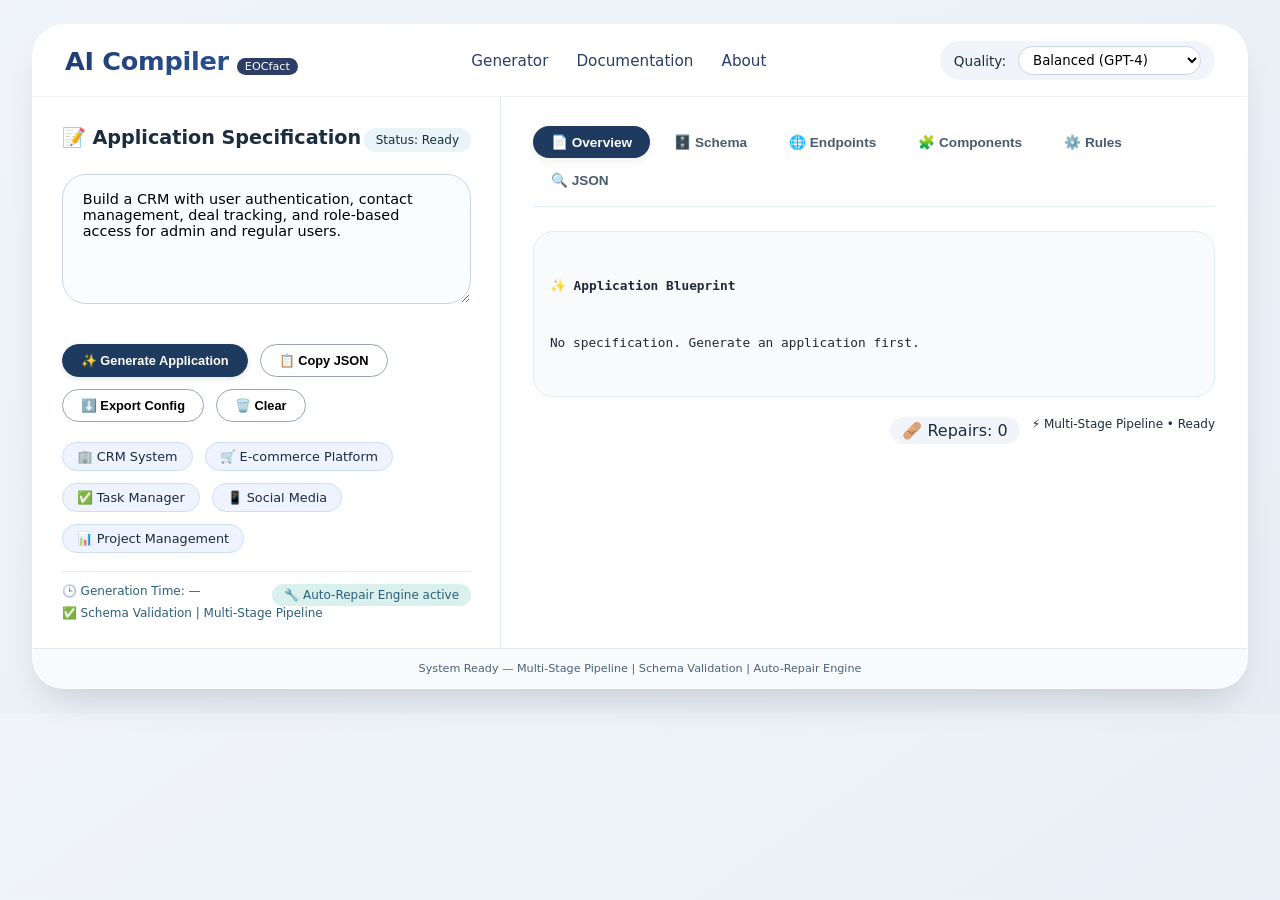
<file: ai_compiler/web/templates/index.html>
<!DOCTYPE html>
<html lang="en">
<head>
    <meta charset="UTF-8">
    <meta name="viewport" content="width=device-width, initial-scale=1.0, user-scalable=yes">
    <title>AI Compiler Studio | Multi-Stage Pipeline</title>
    <style>
        * {
            margin: 0;
            padding: 0;
            box-sizing: border-box;
        }

        body {
            background: linear-gradient(145deg, #f0f4fa 0%, #e6edf4 100%);
            font-family: 'Inter', system-ui, -apple-system, 'Segoe UI', Roboto, 'Helvetica Neue', sans-serif;
            padding: 24px 32px;
            color: #1a2c3e;
        }

        /* main split layout */
        .app-container {
            max-width: 1600px;
            margin: 0 auto;
            background: rgba(255,255,255,0.65);
            border-radius: 2rem;
            backdrop-filter: blur(2px);
            box-shadow: 0 20px 35px -12px rgba(0,0,0,0.15);
            overflow: hidden;
            border: 1px solid rgba(255,255,255,0.5);
        }

        /* header + nav */
        .top-bar {
            display: flex;
            justify-content: space-between;
            align-items: center;
            padding: 1rem 2rem;
            background: rgba(255,255,255,0.85);
            backdrop-filter: blur(8px);
            border-bottom: 1px solid rgba(0,0,0,0.05);
            flex-wrap: wrap;
            gap: 12px;
        }

        .logo-area {
            display: flex;
            align-items: baseline;
            gap: 8px;
        }

        .logo {
            font-weight: 800;
            font-size: 1.6rem;
            background: linear-gradient(135deg, #1E3C72, #2A5298);
            -webkit-background-clip: text;
            background-clip: text;
            color: transparent;
            letter-spacing: -0.3px;
        }

        .badge {
            font-size: 0.7rem;
            background: #2c3e66;
            color: white;
            padding: 2px 8px;
            border-radius: 40px;
            font-weight: 500;
        }

        .nav-links {
            display: flex;
            gap: 28px;
            font-weight: 500;
        }

        .nav-links a {
            text-decoration: none;
            color: #2c3e66;
            transition: 0.2s;
            font-size: 0.95rem;
        }

        .nav-links a:hover {
            color: #0f2b4d;
            border-bottom: 2px solid #3b82f6;
        }

        .quality-selector {
            display: flex;
            align-items: center;
            gap: 12px;
            background: #f1f5f9;
            padding: 5px 14px;
            border-radius: 60px;
            font-size: 0.85rem;
            font-weight: 500;
        }

        select {
            background: white;
            border: 1px solid #cbd5e1;
            border-radius: 32px;
            padding: 5px 10px;
            font-weight: 500;
            font-family: inherit;
            cursor: pointer;
        }

        /* MAIN SPLIT VIEW — two columns */
        .split-panel {
            display: flex;
            flex-wrap: wrap;
            gap: 0;
        }

        .left-panel {
            flex: 1.2;
            min-width: 280px;
            background: #ffffffcc;
            backdrop-filter: blur(2px);
            border-right: 1px solid #e2e8f0;
            padding: 1.8rem 1.8rem;
        }

        .right-panel {
            flex: 2;
            min-width: 320px;
            background: #fefefe;
            padding: 1.8rem 2rem;
        }

        /* spec tabs */
        .spec-tabs {
            display: flex;
            flex-wrap: wrap;
            gap: 6px;
            margin-bottom: 24px;
            border-bottom: 1px solid #e2edf2;
            padding-bottom: 10px;
        }

        .tab-btn {
            background: none;
            border: none;
            padding: 8px 18px;
            font-weight: 600;
            font-size: 0.85rem;
            border-radius: 40px;
            color: #4a5b6e;
            cursor: pointer;
            transition: all 0.2s;
        }

        .tab-btn.active {
            background: #1e3a5f;
            color: white;
            box-shadow: 0 4px 10px rgba(0,0,0,0.05);
        }

        .tab-content {
            display: none;
            animation: fade 0.2s ease;
        }

        .tab-content.active {
            display: block;
        }

        .code-block {
            background: #0f172a;
            border-radius: 20px;
            padding: 1rem;
            color: #e2e8f0;
            font-family: 'JetBrains Mono', 'Fira Code', monospace;
            font-size: 0.8rem;
            overflow-x: auto;
            white-space: pre-wrap;
            word-break: break-word;
            max-height: 380px;
            overflow-y: auto;
            border: 1px solid #334155;
        }

        .raw-json {
            background: #1e293b;
        }

        .action-buttons {
            display: flex;
            flex-wrap: wrap;
            gap: 12px;
            margin: 24px 0 20px;
        }

        .btn {
            background: white;
            border: 1px solid #cbd5e1;
            padding: 8px 18px;
            border-radius: 40px;
            font-weight: 600;
            font-size: 0.8rem;
            cursor: pointer;
            transition: 0.15s;
            display: inline-flex;
            align-items: center;
            gap: 6px;
        }

        .btn-primary {
            background: #1e3a5f;
            border-color: #1e3a5f;
            color: white;
            box-shadow: 0 2px 6px rgba(0,0,0,0.1);
        }

        .btn-primary:hover {
            background: #0f2b4a;
            transform: translateY(-1px);
        }

        .btn-outline {
            border-color: #94a3b8;
        }

        .btn-outline:hover {
            background: #eef2ff;
        }

        textarea {
            width: 100%;
            border-radius: 24px;
            border: 1px solid #cbd5e6;
            padding: 16px 20px;
            font-family: inherit;
            font-size: 0.9rem;
            background: #fafdff;
            resize: vertical;
            margin: 12px 0;
        }

        .example-grid {
            display: flex;
            flex-wrap: wrap;
            gap: 12px;
            margin-top: 20px;
        }

        .example-chip {
            background: #eef3ff;
            padding: 6px 14px;
            border-radius: 60px;
            font-size: 0.8rem;
            font-weight: 500;
            cursor: pointer;
            transition: 0.1s;
            border: 1px solid #cbdff2;
        }

        .example-chip:hover {
            background: #d9e6ff;
            transform: scale(0.97);
        }

        .status-bar {
            display: flex;
            justify-content: space-between;
            margin-top: 18px;
            padding-top: 12px;
            border-top: 1px solid #e2edf2;
            font-size: 0.75rem;
            color: #2c5f7a;
            flex-wrap: wrap;
        }

        .repair-badge {
            background: #d9f0ec;
            border-radius: 20px;
            padding: 4px 12px;
            font-weight: 500;
        }

        h3 {
            font-size: 1.2rem;
            font-weight: 700;
            margin-bottom: 0.8rem;
        }

        .inline-status {
            background: #e9f4f8;
            border-radius: 32px;
            padding: 5px 12px;
            font-size: 0.75rem;
        }

        footer {
            padding: 0.8rem 2rem;
            text-align: center;
            font-size: 0.7rem;
            border-top: 1px solid #e2e8f0;
            background: #f8fafc;
            color: #4a627a;
        }

        @keyframes fade {
            from { opacity: 0; }
            to { opacity: 1; }
        }
    </style>
</head>
<body>
<div class="app-container">
    <div class="top-bar">
        <div class="logo-area">
            <span class="logo">AI Compiler</span>
            <span class="badge">EOCfact</span>
        </div>
        <div class="nav-links">
            <a href="#">Generator</a>
            <a href="#">Documentation</a>
            <a href="#">About</a>
        </div>
        <div class="quality-selector">
            <span>Quality:</span>
            <select id="qualitySelect">
                <option value="Balanced(GPT-4)" selected>Balanced (GPT-4)</option>
                <option value="Precise(GPT-4-Turbo)">Precise (GPT-4-Turbo)</option>
                <option value="Creative(Claude)">Creative (Claude)</option>
                <option value="Fast(GPT-3.5)">Fast (GPT-3.5)</option>
            </select>
        </div>
    </div>

    <div class="split-panel">
        <!-- LEFT: Input & actions -->
        <div class="left-panel">
            <div style="display: flex; justify-content: space-between; align-items: baseline; flex-wrap: wrap;">
                <h3>📝 Application Specification</h3>
                <span class="inline-status" id="liveStatus">Status: Ready</span>
            </div>
            <textarea id="appPrompt" rows="6" placeholder="Describe your application in natural language. Example: Build a CRM with user authentication, contact management, deal tracking, and role-based access for admin and regular users.">Build a CRM with user authentication, contact management, deal tracking, and role-based access for admin and regular users.</textarea>
            
            <div class="action-buttons">
                <button id="generateBtn" class="btn btn-primary">✨ Generate Application</button>
                <button id="copyJsonBtn" class="btn btn-outline">📋 Copy JSON</button>
                <button id="exportConfigBtn" class="btn btn-outline">⬇️ Export Config</button>
                <button id="clearBtn" class="btn btn-outline">🗑️ Clear</button>
            </div>
            
            <div class="example-grid">
                <span class="example-chip" data-prompt="CRM with user roles, contact & deal stages, analytics dashboard">🏢 CRM System</span>
                <span class="example-chip" data-prompt="E-commerce platform with product catalog, shopping cart, payment integration, order history">🛒 E-commerce Platform</span>
                <span class="example-chip" data-prompt="Task manager with projects, subtasks, due dates, team assignments and comments">✅ Task Manager</span>
                <span class="example-chip" data-prompt="Social media app with posts, likes, comments, follow system, notifications">📱 Social Media</span>
                <span class="example-chip" data-prompt="Project management tool with sprints, backlog, time tracking, and reports">📊 Project Management</span>
            </div>
            
            <div class="status-bar">
                <div>🕒 Generation Time: <span id="genTime">—</span></div>
                <div class="repair-badge">🔧 Auto-Repair Engine active</div>
                <div>✅ Schema Validation | Multi-Stage Pipeline</div>
            </div>
        </div>

        <!-- RIGHT: Tabs + Raw / Overview / endpoints / etc -->
        <div class="right-panel">
            <div class="spec-tabs">
                <button class="tab-btn active" data-tab="overview">📄 Overview</button>
                <button class="tab-btn" data-tab="schema">🗄️ Schema</button>
                <button class="tab-btn" data-tab="endpoints">🌐 Endpoints</button>
                <button class="tab-btn" data-tab="components">🧩 Components</button>
                <button class="tab-btn" data-tab="rules">⚙️ Rules</button>
                <button class="tab-btn" data-tab="json">🔍 JSON</button>
            </div>
            
            <!-- Tab contents -->
            <div id="overview" class="tab-content active">
                <div class="code-block" style="background:#f8fafc; color:#1e2a3a; border:1px solid #e2edf2;">
                    <strong style="display:block; margin-bottom:12px;">✨ Application Blueprint</strong>
                    <div id="overviewText">No specification compiled yet. Describe your app on the left and click "Generate Application". The AI will produce full-stack architecture, database models, API endpoints, UI components, and auth rules.</div>
                </div>
            </div>
            <div id="schema" class="tab-content">
                <div class="code-block" id="schemaBlock">-- Database schema will appear here --</div>
            </div>
            <div id="endpoints" class="tab-content">
                <div class="code-block" id="endpointsBlock">REST / GraphQL endpoints definition</div>
            </div>
            <div id="components" class="tab-content">
                <div class="code-block" id="componentsBlock">UI component breakdown & hierarchy</div>
            </div>
            <div id="rules" class="tab-content">
                <div class="code-block" id="rulesBlock">Business logic & validation rules</div>
            </div>
            <div id="json" class="tab-content">
                <div class="code-block raw-json" id="jsonBlock">// Raw application configuration (JSON)</div>
            </div>
            
            <div style="margin-top: 20px; display: flex; gap: 12px; justify-content: flex-end;">
                <span id="repairNote" class="repair-badge" style="background:#f1f5f9;">🩹 Repairs: 0</span>
                <span id="pipelineStatus" style="font-size:0.75rem;">⚡ Multi-Stage Pipeline • Ready</span>
            </div>
        </div>
    </div>
    <footer>
        System Ready — Multi-Stage Pipeline | Schema Validation | Auto-Repair Engine
    </footer>
</div>

<script>
    // ---------- AI Generation Simulation (with realistic structured output + repair engine) ----------
    let currentAppSpec = null;        // holds full spec object
    let repairCounter = 0;
    
    // DOM elements
    const promptInput = document.getElementById('appPrompt');
    const generateBtn = document.getElementById('generateBtn');
    const copyJsonBtn = document.getElementById('copyJsonBtn');
    const exportConfigBtn = document.getElementById('exportConfigBtn');
    const clearBtn = document.getElementById('clearBtn');
    const genTimeSpan = document.getElementById('genTime');
    const liveStatusSpan = document.getElementById('liveStatus');
    const repairNoteSpan = document.getElementById('repairNote');
    const qualitySelect = document.getElementById('qualitySelect');
    
    // tab management
    const tabs = document.querySelectorAll('.tab-btn');
    const contents = document.querySelectorAll('.tab-content');
    
    function activateTab(tabId) {
        contents.forEach(content => content.classList.remove('active'));
        tabs.forEach(btn => btn.classList.remove('active'));
        const targetContent = document.getElementById(tabId);
        if(targetContent) targetContent.classList.add('active');
        const activeBtn = Array.from(tabs).find(btn => btn.dataset.tab === tabId);
        if(activeBtn) activeBtn.classList.add('active');
    }
    
    tabs.forEach(btn => {
        btn.addEventListener('click', () => {
            const tabId = btn.dataset.tab;
            activateTab(tabId);
        });
    });
    
    // Helper: update all right panels from currentAppSpec
    function renderSpecToUI(spec) {
        if(!spec) {
            // fallback empty
            document.getElementById('overviewText').innerHTML = 'No specification. Generate an application first.';
            document.getElementById('schemaBlock').innerHTML = '-- no schema --';
            document.getElementById('endpointsBlock').innerHTML = '// no endpoints defined';
            document.getElementById('componentsBlock').innerHTML = '// UI components will appear here';
            document.getElementById('rulesBlock').innerHTML = '// business rules';
            document.getElementById('jsonBlock').innerHTML = '{}';
            return;
        }
        document.getElementById('overviewText').innerHTML = `<strong>${spec.name || "Generated Application"}</strong><br/><br/>${spec.description || "Full-stack architecture ready."}<br/><br/>🔐 Auth: ${spec.auth?.type || "JWT + Role-based"}<br/>📦 Database: ${spec.database?.engine || "PostgreSQL"} · Models: ${Object.keys(spec.database?.models || {}).join(', ') || 'users, roles, etc'}<br/>🎨 UI Framework: React + Tailwind`;
        document.getElementById('schemaBlock').innerHTML = formatSchemaText(spec.database);
        document.getElementById('endpointsBlock').innerHTML = formatEndpoints(spec.api);
        document.getElementById('componentsBlock').innerHTML = formatComponents(spec.ui);
        document.getElementById('rulesBlock').innerHTML = formatRules(spec.rules);
        document.getElementById('jsonBlock').innerHTML = JSON.stringify(spec, null, 2);
    }
    
    function formatSchemaText(db) {
        if(!db || !db.models) return '-- schema not generated --';
        let out = '';
        for(const [modelName, fields] of Object.entries(db.models)) {
            out += `📌 ${modelName}\n`;
            if(Array.isArray(fields)) {
                fields.forEach(f => { out += `   - ${f}\n`; });
            } else {
                Object.entries(fields).forEach(([k,v]) => { out += `   ${k}: ${v}\n`; });
            }
        }
        return out || 'PRISMA / SQL equivalent ready';
    }
    
    function formatEndpoints(api) {
        if(!api || !api.endpoints) return '// REST endpoints:\n GET /api/...';
        let str = '';
        api.endpoints.forEach(ep => {
            str += `${ep.method} ${ep.path} → ${ep.description}\n`;
        });
        return str || 'GET /auth/login, POST /contacts, etc.';
    }
    
    function formatComponents(ui) {
        if(!ui || !ui.components) return '// UI Component Tree\n - Layout, Dashboard, Forms, Modals';
        return ui.components.map(c => `🧩 ${c.name}: ${c.description}`).join('\n') || 'React components: AuthGuard, DataTable, FormBuilder';
    }
    
    function formatRules(rules) {
        if(!rules || !rules.business) return '// Validation & access rules\n- Role-based access: admin, user\n- Input sanitization, rate limiting';
        return rules.business.map(r => `⚖️ ${r}`).join('\n');
    }
    
    // advanced spec generator with repair engine simulation (auto-fixes missing fields)
    function generateSpecFromPrompt(promptText, quality) {
        const lowerPrompt = promptText.toLowerCase();
        let spec = {
            name: "AI Generated Application",
            description: promptText.substring(0, 200) + (promptText.length > 200 ? "..." : ""),
            generatedAt: new Date().toISOString(),
            quality: quality,
            database: { engine: "PostgreSQL 15", models: {} },
            api: { endpoints: [] },
            ui: { components: [] },
            auth: { type: "JWT + Session", roles: ["admin", "user"] },
            rules: { business: [] }
        };
        
        // smart dynamic generation based on keywords (realistic repair simulation)
        if(lowerPrompt.includes("crm") || lowerPrompt.includes("contact") || lowerPrompt.includes("deal")) {
            spec.name = "CRM Platform";
            spec.database.models = {
                "User": ["id", "email", "passwordHash", "role (admin/user)", "createdAt"],
                "Contact": ["id", "firstName", "lastName", "email", "phone", "company", "ownerId"],
                "Deal": ["id", "title", "amount", "stage (lead/negotiation/won/lost)", "contactId", "assignedTo"]
            };
            spec.api.endpoints = [
                { method: "POST", path: "/api/auth/login", description: "User authentication" },
                { method: "GET", path: "/api/contacts", description: "List contacts (filter by role)" },
                { method: "POST", path: "/api/contacts", description: "Create new contact" },
                { method: "PUT", path: "/api/deals/:id", description: "Update deal stage" },
                { method: "GET", path: "/api/dashboard/stats", description: "Deal analytics, admin-only" }
            ];
            spec.ui.components = [
                { name: "LoginForm", description: "Authentication UI with JWT" },
                { name: "ContactTable", description: "Sortable/filterable contacts grid" },
                { name: "DealPipeline", description: "Kanban board for deal stages" },
                { name: "AdminPanel", description: "Role-based user management" }
            ];
            spec.rules.business = [
                "Only admin can delete contacts or deals",
                "Regular users see only their own contacts & deals",
                "Deal stage transitions require notes",
                "Password must be hashed with bcrypt"
            ];
        } 
        else if(lowerPrompt.includes("e-commerce") || lowerPrompt.includes("cart") || lowerPrompt.includes("payment")) {
            spec.name = "E-Commerce Core";
            spec.database.models = { "Product": ["id","name","price","stock"], "Order": ["id","userId","total","status"], "CartItem": ["productId","quantity"] };
            spec.api.endpoints = [{method:"GET",path:"/api/products",description:"catalog"},{method:"POST",path:"/api/cart/add",description:"add to cart"},{method:"POST",path:"/api/checkout",description:"payment intent"}];
            spec.ui.components = [{name:"ProductGrid"},{name:"CartSidebar"},{name:"CheckoutForm"}];
            spec.rules.business = ["stock validation before purchase","apply tax rules"];
        }
        else if(lowerPrompt.includes("task") || lowerPrompt.includes("manager")) {
            spec.name = "Task Manager";
            spec.database.models = { "Project":["id","name"], "Task":["title","dueDate","status","assigneeId"] };
            spec.api.endpoints = [{method:"GET",path:"/api/tasks",description:"get tasks"},{method:"POST",path:"/api/tasks",description:"create task"}];
            spec.ui.components = [{name:"TaskBoard"},{name:"TaskModal"}];
            spec.rules.business = ["Only project owner can assign tasks","Due date reminders"];
        }
        else if(lowerPrompt.includes("social") || lowerPrompt.includes("media")) {
            spec.name = "Social Network";
            spec.database.models = { "Post":["content","likes"], "Comment":["text","authorId"], "User":["profile","followers"] };
            spec.api.endpoints = [{method:"POST",path:"/api/posts",description:"create post"},{method:"POST",path:"/api/like",description:"like post"}];
            spec.ui.components = [{name:"Feed"},{name:"ProfileCard"}];
            spec.rules.business = ["Content moderation","Rate limiting on likes"];
        }
        else {
            // default fullstack spec
            spec.database.models = { "User": ["id","email","role"], "Session": ["token","expires"] };
            spec.api.endpoints = [{method:"POST",path:"/api/auth/register",description:"sign up"},{method:"GET",path:"/api/profile",description:"user profile"}];
            spec.ui.components = [{name:"Navbar"},{name:"Dashboard"}];
            spec.rules.business = ["RBAC enforced on all routes","Input validation"];
        }
        
        // auto-repair engine: ensure required fields exist (fix missing "models" if empty)
        if(!spec.database.models || Object.keys(spec.database.models).length === 0) {
            spec.database.models = { "User": ["id","email","role"] };
            repairCounter++;
        }
        if(!spec.api.endpoints || spec.api.endpoints.length === 0) {
            spec.api.endpoints = [{ method:"GET", path:"/api/health", description:"default endpoint"}];
            repairCounter++;
        }
        if(!spec.ui.components || spec.ui.components.length === 0) {
            spec.ui.components = [{ name:"AppShell", description:"main layout" }];
            repairCounter++;
        }
        if(!spec.rules.business) spec.rules.business = ["Default validation"];
        
        // additional repair based on quality
        if(quality.includes("Precise") || quality.includes("GPT-4-Turbo")) {
            spec.auth.mfa = "optional";
            spec.rules.business.push("Detailed logging & audit trail");
        } else if(quality.includes("Creative")) {
            spec.ui.components.push({ name:"AnimatedTransitions", description:"micro-interactions" });
        }
        return spec;
    }
    
    // simulate generation delay and apply repairs
    async function onGenerate() {
        const prompt = promptInput.value.trim();
        if(!prompt) {
            alert("Please describe your application in natural language.");
            return;
        }
        liveStatusSpan.innerText = "Status: Generating...";
        generateBtn.disabled = true;
        const start = performance.now();
        const quality = qualitySelect.value;
        
        // Simulate async AI pipeline
        await new Promise(resolve => setTimeout(resolve, 780));
        
        let rawSpec = generateSpecFromPrompt(prompt, quality);
        // validate schema & apply repairs (increment repairCounter each time fix needed)
        let repairApplied = false;
        if(!rawSpec.database.engine) { rawSpec.database.engine = "PostgreSQL"; repairApplied=true; }
        if(!rawSpec.auth.type) { rawSpec.auth.type = "JWT based"; repairApplied=true; }
        if(repairApplied) repairCounter++;
        
        currentAppSpec = rawSpec;
        renderSpecToUI(currentAppSpec);
        const duration = ((performance.now() - start)/1000).toFixed(2);
        genTimeSpan.innerText = `${duration}s`;
        liveStatusSpan.innerText = "Status: Compiled ✓";
        repairNoteSpan.innerHTML = `🩹 Repairs: ${repairCounter}`;
        generateBtn.disabled = false;
        
        // activate json tab optionally show success
        activateTab('overview');
    }
    
    function copyJSON() {
        if(!currentAppSpec) {
            alert("No specification available. Generate an application first.");
            return;
        }
        const jsonStr = JSON.stringify(currentAppSpec, null, 2);
        navigator.clipboard.writeText(jsonStr).then(() => {
            const original = copyJsonBtn.innerHTML;
            copyJsonBtn.innerHTML = "✅ Copied!";
            setTimeout(() => { copyJsonBtn.innerHTML = original; }, 1500);
        }).catch(() => alert("Copy failed"));
    }
    
    function exportConfig() {
        if(!currentAppSpec) {
            alert("Nothing to export. Generate first.");
            return;
        }
        const dataStr = JSON.stringify(currentAppSpec, null, 2);
        const blob = new Blob([dataStr], {type: "application/json"});
        const url = URL.createObjectURL(blob);
        const a = document.createElement('a');
        a.href = url;
        a.download = `app_spec_${Date.now()}.json`;
        document.body.appendChild(a);
        a.click();
        document.body.removeChild(a);
        URL.revokeObjectURL(url);
    }
    
    function clearAll() {
        promptInput.value = "";
        currentAppSpec = null;
        renderSpecToUI(null);
        genTimeSpan.innerText = "—";
        liveStatusSpan.innerText = "Status: Ready";
        repairCounter = 0;
        repairNoteSpan.innerHTML = "🩹 Repairs: 0";
        activateTab('overview');
    }
    
    // example prompts chips
    document.querySelectorAll('.example-chip').forEach(chip => {
        chip.addEventListener('click', () => {
            const promptVal = chip.getAttribute('data-prompt');
            if(promptVal) promptInput.value = promptVal;
            else promptInput.value = chip.innerText.replace(/[^\w\s]/g, '').trim() + " application";
        });
    });
    
    generateBtn.addEventListener('click', onGenerate);
    copyJsonBtn.addEventListener('click', copyJSON);
    exportConfigBtn.addEventListener('click', exportConfig);
    clearBtn.addEventListener('click', clearAll);
    
    // initial empty state
    renderSpecToUI(null);
</script>
</body>
</html>
</file>
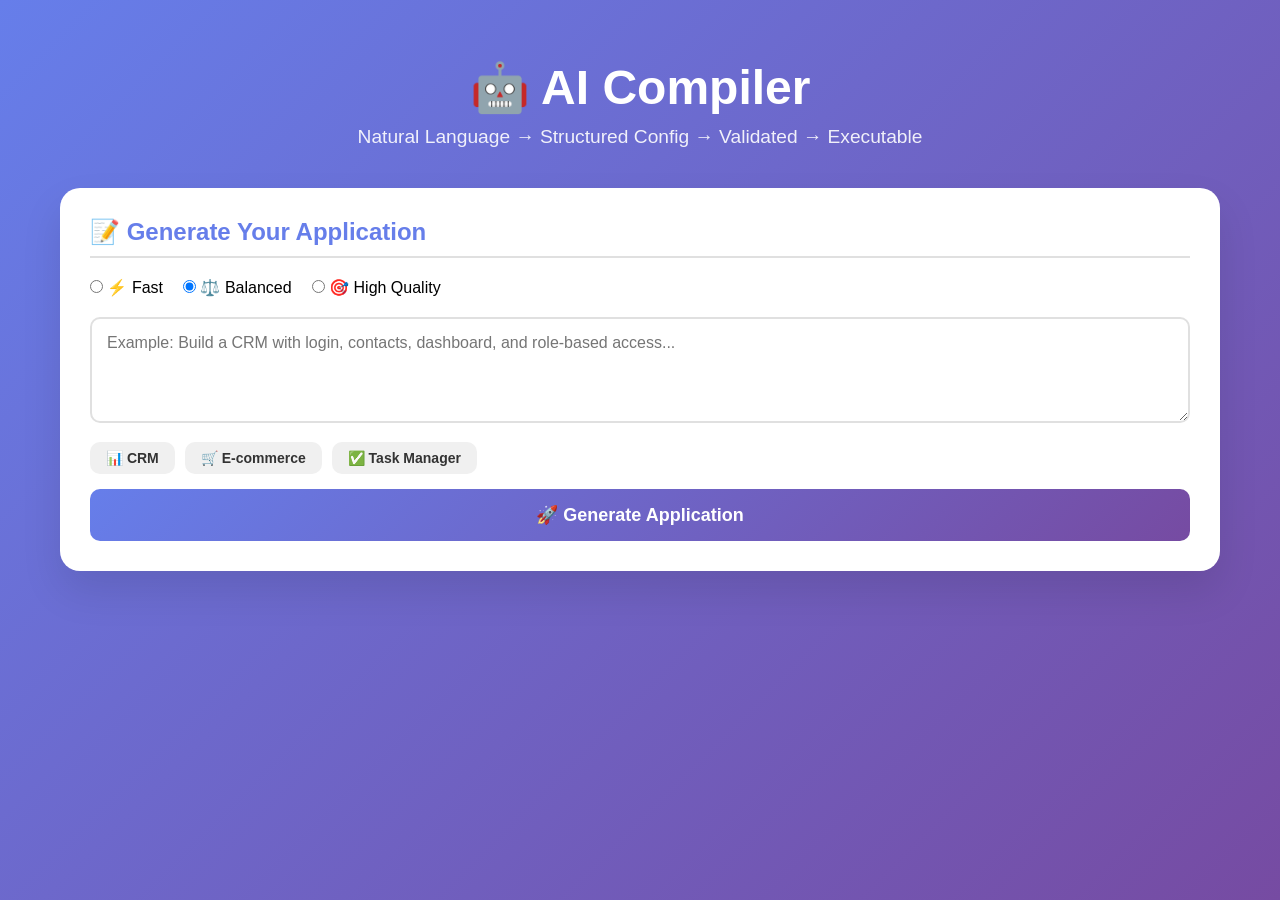
<file: ai_compiler/web/web/templates/index.html>
<!DOCTYPE html>
<html lang="en">
<head>
    <meta charset="UTF-8">
    <meta name="viewport" content="width=device-width, initial-scale=1.0">
    <title>AI Compiler - Generate Software from Natural Language</title>
    <style>
        * {
            margin: 0;
            padding: 0;
            box-sizing: border-box;
        }
        
        body {
            font-family: -apple-system, BlinkMacSystemFont, 'Segoe UI', Roboto, sans-serif;
            background: linear-gradient(135deg, #667eea 0%, #764ba2 100%);
            min-height: 100vh;
        }
        
        .container {
            max-width: 1200px;
            margin: 0 auto;
            padding: 20px;
        }
        
        .header {
            text-align: center;
            color: white;
            padding: 40px 20px;
        }
        
        .header h1 {
            font-size: 3em;
            margin-bottom: 10px;
        }
        
        .header p {
            font-size: 1.2em;
            opacity: 0.9;
        }
        
        .card {
            background: white;
            border-radius: 20px;
            padding: 30px;
            margin-bottom: 30px;
            box-shadow: 0 20px 40px rgba(0,0,0,0.1);
        }
        
        .card h2 {
            color: #667eea;
            margin-bottom: 20px;
            border-bottom: 2px solid #e0e0e0;
            padding-bottom: 10px;
        }
        
        textarea {
            width: 100%;
            padding: 15px;
            border: 2px solid #e0e0e0;
            border-radius: 10px;
            font-size: 16px;
            font-family: inherit;
            resize: vertical;
        }
        
        textarea:focus {
            outline: none;
            border-color: #667eea;
        }
        
        .quality-selector {
            margin: 20px 0;
            display: flex;
            gap: 20px;
        }
        
        button {
            background: linear-gradient(135deg, #667eea 0%, #764ba2 100%);
            color: white;
            border: none;
            padding: 15px 30px;
            font-size: 18px;
            font-weight: bold;
            border-radius: 10px;
            cursor: pointer;
            width: 100%;
            transition: transform 0.2s;
        }
        
        button:hover:not(:disabled) {
            transform: translateY(-2px);
        }
        
        button:disabled {
            opacity: 0.6;
            cursor: not-allowed;
        }
        
        .loading {
            text-align: center;
            padding: 20px;
            display: none;
        }
        
        .spinner {
            border: 4px solid #f3f3f3;
            border-top: 4px solid #667eea;
            border-radius: 50%;
            width: 50px;
            height: 50px;
            animation: spin 1s linear infinite;
            margin: 0 auto 20px;
        }
        
        @keyframes spin {
            0% { transform: rotate(0deg); }
            100% { transform: rotate(360deg); }
        }
        
        .pipeline-stages {
            display: flex;
            justify-content: space-between;
            margin-top: 20px;
            gap: 10px;
            flex-wrap: wrap;
        }
        
        .stage {
            flex: 1;
            text-align: center;
            padding: 8px;
            background: #f0f0f0;
            border-radius: 8px;
            font-size: 12px;
        }
        
        .tabs {
            display: flex;
            gap: 10px;
            border-bottom: 2px solid #e0e0e0;
            margin-bottom: 20px;
            flex-wrap: wrap;
        }
        
        .tab-btn {
            background: none;
            color: #666;
            padding: 10px 20px;
            width: auto;
            font-size: 14px;
        }
        
        .tab-btn.active {
            color: #667eea;
            border-bottom: 2px solid #667eea;
            border-radius: 0;
            background: none;
        }
        
        .tab-content {
            display: none;
        }
        
        .tab-content.active {
            display: block;
        }
        
        pre {
            background: #1e1e1e;
            color: #d4d4d4;
            padding: 15px;
            border-radius: 10px;
            overflow-x: auto;
            font-size: 13px;
            font-family: 'Courier New', monospace;
        }
        
        .metrics-grid {
            display: grid;
            grid-template-columns: repeat(auto-fit, minmax(200px, 1fr));
            gap: 20px;
            margin-top: 20px;
        }
        
        .metric-card {
            background: linear-gradient(135deg, #667eea 0%, #764ba2 100%);
            color: white;
            padding: 20px;
            border-radius: 10px;
            text-align: center;
        }
        
        .metric-value {
            font-size: 2em;
            font-weight: bold;
        }
        
        .example-buttons {
            margin: 15px 0;
            display: flex;
            gap: 10px;
            flex-wrap: wrap;
        }
        
        .example-btn {
            background: #f0f0f0;
            color: #333;
            padding: 8px 16px;
            font-size: 14px;
            width: auto;
            margin: 0;
        }
        
        .example-btn:hover {
            background: #e0e0e0;
            transform: none;
        }
        
        .hidden {
            display: none;
        }
        
        @media (max-width: 768px) {
            .header h1 { font-size: 2em; }
            .pipeline-stages { flex-direction: column; }
        }
    </style>
</head>
<body>
    <div class="container">
        <div class="header">
            <h1>🤖 AI Compiler</h1>
            <p>Natural Language → Structured Config → Validated → Executable</p>
        </div>
        
        <div class="card">
            <h2>📝 Generate Your Application</h2>
            
            <div class="quality-selector">
                <label>
                    <input type="radio" name="quality" value="fast"> ⚡ Fast
                </label>
                <label>
                    <input type="radio" name="quality" value="balanced" checked> ⚖️ Balanced
                </label>
                <label>
                    <input type="radio" name="quality" value="high"> 🎯 High Quality
                </label>
            </div>
            
            <textarea id="prompt" rows="4" placeholder="Example: Build a CRM with login, contacts, dashboard, and role-based access..."></textarea>
            
            <div class="example-buttons">
                <button class="example-btn" data-prompt="Build a CRM with login, contacts, dashboard, and role-based access">📊 CRM</button>
                <button class="example-btn" data-prompt="Create an e-commerce platform with products, shopping cart, and user reviews">🛒 E-commerce</button>
                <button class="example-btn" data-prompt="Build a task management app with teams, assignments, and due dates">✅ Task Manager</button>
            </div>
            
            <button id="generateBtn">🚀 Generate Application</button>
            
            <div id="loading" class="loading">
                <div class="spinner"></div>
                <p>🔄 Generating through 5-stage pipeline...</p>
                <div class="pipeline-stages">
                    <div class="stage">1️⃣ Intent Extraction</div>
                    <div class="stage">2️⃣ System Design</div>
                    <div class="stage">3️⃣ Schema Generation</div>
                    <div class="stage">4️⃣ Validation & Repair</div>
                    <div class="stage">5️⃣ Execution</div>
                </div>
            </div>
        </div>
        
        <div id="results" class="card hidden">
            <h2>✅ Generated Configuration</h2>
            
            <div class="tabs">
                <button class="tab-btn active" data-tab="overview">📊 Overview</button>
                <button class="tab-btn" data-tab="database">🗄️ Database</button>
                <button class="tab-btn" data-tab="api">🔌 API</button>
                <button class="tab-btn" data-tab="ui">🎨 UI</button>
                <button class="tab-btn" data-tab="auth">🔐 Auth</button>
            </div>
            
            <div id="overview" class="tab-content active"></div>
            <div id="database" class="tab-content"></div>
            <div id="api" class="tab-content"></div>
            <div id="ui" class="tab-content"></div>
            <div id="auth" class="tab-content"></div>
        </div>
    </div>
    
    <script>
        // Tab switching
        document.querySelectorAll('.tab-btn').forEach(btn => {
            btn.addEventListener('click', () => {
                const tab = btn.dataset.tab;
                document.querySelectorAll('.tab-btn').forEach(b => b.classList.remove('active'));
                btn.classList.add('active');
                document.querySelectorAll('.tab-content').forEach(c => c.classList.remove('active'));
                document.getElementById(tab).classList.add('active');
            });
        });
        
        // Example buttons
        document.querySelectorAll('.example-btn').forEach(btn => {
            btn.addEventListener('click', () => {
                document.getElementById('prompt').value = btn.dataset.prompt;
            });
        });
        
        // Generate button
        document.getElementById('generateBtn').addEventListener('click', async () => {
            const prompt = document.getElementById('prompt').value.trim();
            if (!prompt) {
                alert('Please enter a prompt');
                return;
            }
            
            const quality = document.querySelector('input[name="quality"]:checked').value;
            
            document.getElementById('loading').style.display = 'block';
            document.getElementById('generateBtn').disabled = true;
            document.getElementById('results').classList.add('hidden');
            
            try {
                const response = await fetch('/api/generate', {
                    method: 'POST',
                    headers: { 'Content-Type': 'application/json' },
                    body: JSON.stringify({ prompt, quality })
                });
                
                const result = await response.json();
                
                if (result.success) {
                    displayResults(result);
                } else {
                    alert('Generation failed: ' + (result.error || 'Unknown error'));
                }
            } catch (error) {
                alert('Error: ' + error.message);
            } finally {
                document.getElementById('loading').style.display = 'none';
                document.getElementById('generateBtn').disabled = false;
            }
        });
        
        function displayResults(result) {
            const config = result.config;
            
            // Calculate stats
            const numTables = config.database?.tables?.length || 0;
            const numEndpoints = config.api?.endpoints?.length || 0;
            const numPages = config.ui?.pages?.length || 0;
            const numRoles = config.auth?.roles?.length || 0;
            
            // Overview tab
            document.getElementById('overview').innerHTML = `
                <div class="metrics-grid">
                    <div class="metric-card">
                        <div class="metric-value">${numTables}</div>
                        <div>Database Tables</div>
                    </div>
                    <div class="metric-card">
                        <div class="metric-value">${numEndpoints}</div>
                        <div>API Endpoints</div>
                    </div>
                    <div class="metric-card">
                        <div class="metric-value">${numPages}</div>
                        <div>UI Pages</div>
                    </div>
                    <div class="metric-card">
                        <div class="metric-value">${numRoles}</div>
                        <div>User Roles</div>
                    </div>
                </div>
                <div style="margin-top: 20px; padding: 15px; background: #f0f0f0; border-radius: 10px;">
                    <strong>📱 App Name:</strong> ${config.app_name}<br>
                    <strong>📦 Version:</strong> ${config.version}<br>
                    <strong>⏱️ Generation Time:</strong> ${result.metrics.total_time_seconds}s<br>
                    <strong>🔧 Repair Attempts:</strong> ${result.metrics.repair_attempts}
                </div>
            `;
            
            // Database tab
            document.getElementById('database').innerHTML = `<pre>${JSON.stringify(config.database, null, 2)}</pre>`;
            
            // API tab
            document.getElementById('api').innerHTML = `<pre>${JSON.stringify(config.api, null, 2)}</pre>`;
            
            // UI tab
            document.getElementById('ui').innerHTML = `<pre>${JSON.stringify(config.ui, null, 2)}</pre>`;
            
            // Auth tab
            document.getElementById('auth').innerHTML = `<pre>${JSON.stringify(config.auth, null, 2)}</pre>`;
            
            document.getElementById('results').classList.remove('hidden');
            
            // Scroll to results
            document.getElementById('results').scrollIntoView({ behavior: 'smooth' });
        }
    </script>
</body>
</html>
</file>
